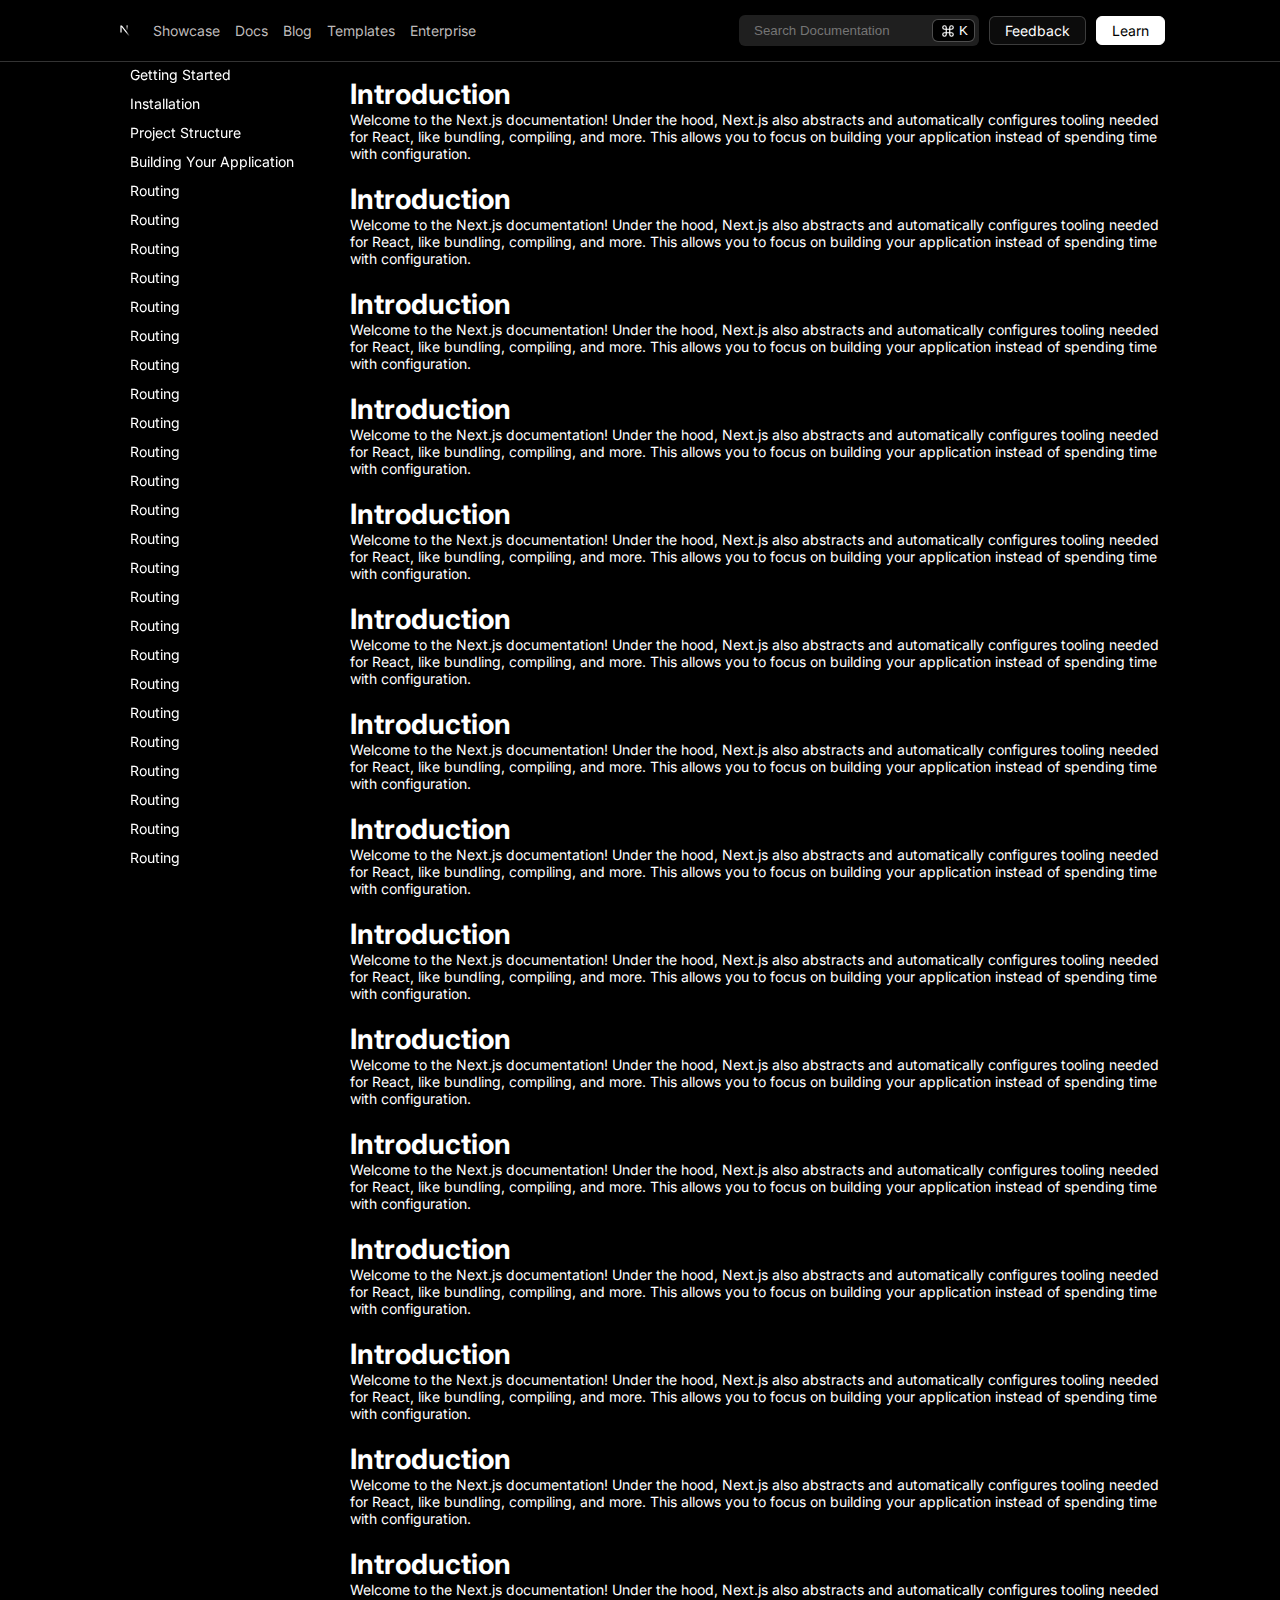
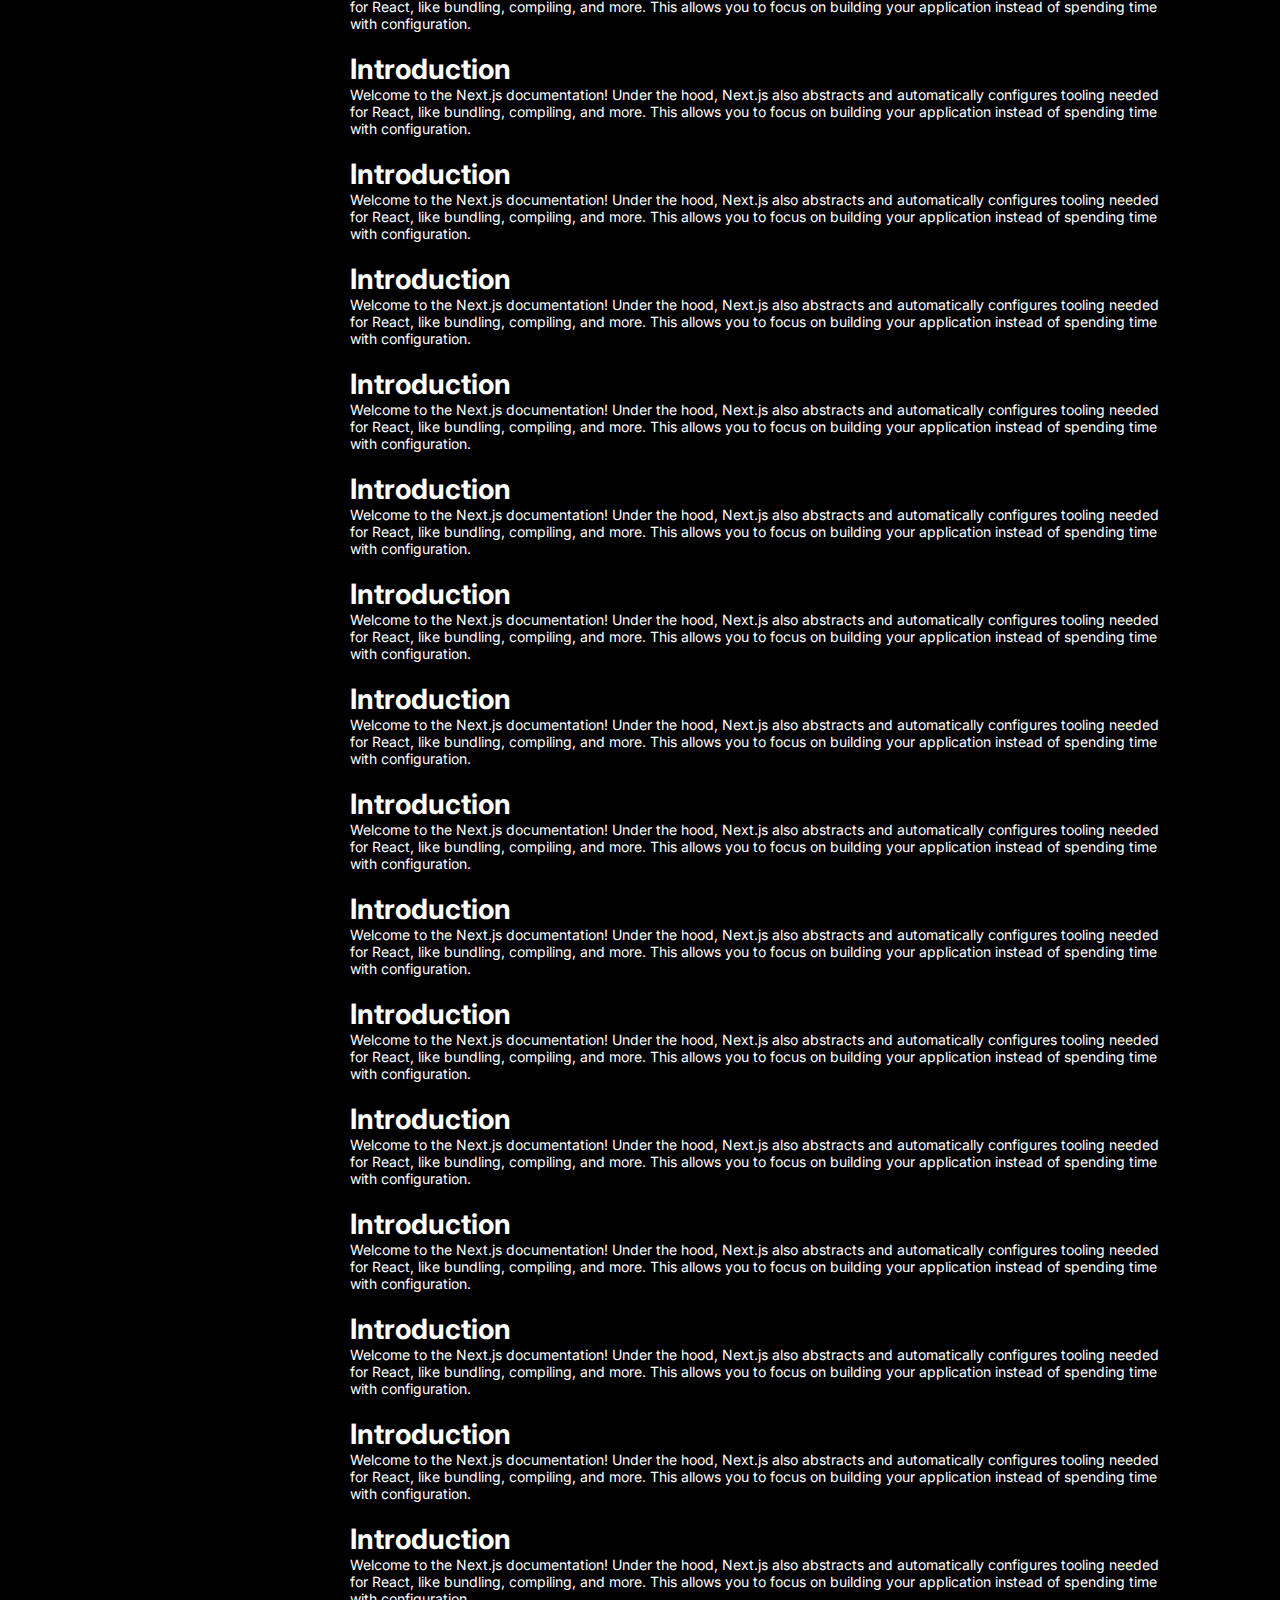
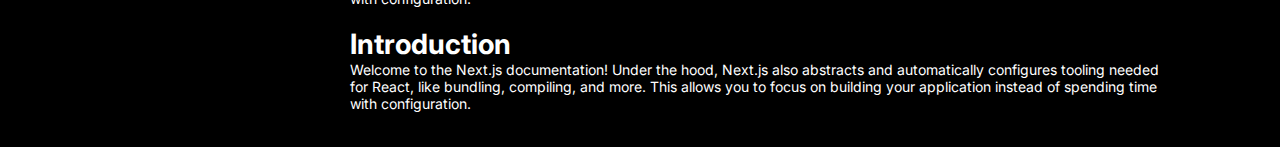
<file: nextjs-practice/index.html>
<!DOCTYPE html>
<html lang="en">
  <head>
    <meta charset="UTF-8" />
    <meta name="viewport" content="width=device-width, initial-scale=1.0" />
    <title>Document</title>
    <link rel="stylesheet" href="style.css" />
  </head>
  <body>
    <header class="navigation-area">
      <div class="container">
        <div class="navigation">
          <nav>
            <a href="#"><img src="assets/logo.svg" alt="" /></a>
            <ul>
              <li><a href="#">Showcase</a></li>
              <li><a href="#">Docs</a></li>
              <li><a href="#">Blog</a></li>
              <li><a href="#">Templates</a></li>
              <li><a href="#">Enterprise</a></li>
            </ul>
          </nav>
          <div class="nav-right">
            <form action="#">
              <div class="searchInput">
                <input type="search" placeholder="Search Documentation" />
                <button><img src="assets/command.svg" alt="" /> K</button>
              </div>
            </form>
            <a class="feedback" href="#">Feedback</a>
            <a class="learn" href="#">Learn</a>
          </div>
        </div>
      </div>
    </header>
    <section>
      <div class="container">
        <div class="main-content-area">
          <div class="left-navigation">
            <ul>
              <li><a href="#">Getting Started</a></li>
              <li><a href="#">Installation</a></li>
              <li><a href="#">Project Structure</a></li>
              <li><a href="#">Building Your Application</a></li>
              <li><a href="#">Routing</a></li>
              <li><a href="#">Routing</a></li>
              <li><a href="#">Routing</a></li>
              <li><a href="#">Routing</a></li>
              <li><a href="#">Routing</a></li>
              <li><a href="#">Routing</a></li>
              <li><a href="#">Routing</a></li>
              <li><a href="#">Routing</a></li>
              <li><a href="#">Routing</a></li>
              <li><a href="#">Routing</a></li>
              <li><a href="#">Routing</a></li>
              <li><a href="#">Routing</a></li>
              <li><a href="#">Routing</a></li>
              <li><a href="#">Routing</a></li>
              <li><a href="#">Routing</a></li>
              <li><a href="#">Routing</a></li>
              <li><a href="#">Routing</a></li>
              <li><a href="#">Routing</a></li>
              <li><a href="#">Routing</a></li>
              <li><a href="#">Routing</a></li>
              <li><a href="#">Routing</a></li>
              <li><a href="#">Routing</a></li>
              <li><a href="#">Routing</a></li>
              <li><a href="#">Routing</a></li>
            </ul>
          </div>
          <div class="main-content">
            <h1>Introduction</h1>
            <p>
              Welcome to the Next.js documentation! Under the hood, Next.js also
              abstracts and automatically configures tooling needed for React,
              like bundling, compiling, and more. This allows you to focus on
              building your application instead of spending time with
              configuration.
            </p>
            <h1>Introduction</h1>
            <p>
              Welcome to the Next.js documentation! Under the hood, Next.js also
              abstracts and automatically configures tooling needed for React,
              like bundling, compiling, and more. This allows you to focus on
              building your application instead of spending time with
              configuration.
            </p>
            <h1>Introduction</h1>
            <p>
              Welcome to the Next.js documentation! Under the hood, Next.js also
              abstracts and automatically configures tooling needed for React,
              like bundling, compiling, and more. This allows you to focus on
              building your application instead of spending time with
              configuration.
            </p>
            <h1>Introduction</h1>
            <p>
              Welcome to the Next.js documentation! Under the hood, Next.js also
              abstracts and automatically configures tooling needed for React,
              like bundling, compiling, and more. This allows you to focus on
              building your application instead of spending time with
              configuration.
            </p>
            <h1>Introduction</h1>
            <p>
              Welcome to the Next.js documentation! Under the hood, Next.js also
              abstracts and automatically configures tooling needed for React,
              like bundling, compiling, and more. This allows you to focus on
              building your application instead of spending time with
              configuration.
            </p>
            <h1>Introduction</h1>
            <p>
              Welcome to the Next.js documentation! Under the hood, Next.js also
              abstracts and automatically configures tooling needed for React,
              like bundling, compiling, and more. This allows you to focus on
              building your application instead of spending time with
              configuration.
            </p>
            <h1>Introduction</h1>
            <p>
              Welcome to the Next.js documentation! Under the hood, Next.js also
              abstracts and automatically configures tooling needed for React,
              like bundling, compiling, and more. This allows you to focus on
              building your application instead of spending time with
              configuration.
            </p>
            <h1>Introduction</h1>
            <p>
              Welcome to the Next.js documentation! Under the hood, Next.js also
              abstracts and automatically configures tooling needed for React,
              like bundling, compiling, and more. This allows you to focus on
              building your application instead of spending time with
              configuration.
            </p>
            <h1>Introduction</h1>
            <p>
              Welcome to the Next.js documentation! Under the hood, Next.js also
              abstracts and automatically configures tooling needed for React,
              like bundling, compiling, and more. This allows you to focus on
              building your application instead of spending time with
              configuration.
            </p>
            <h1>Introduction</h1>
            <p>
              Welcome to the Next.js documentation! Under the hood, Next.js also
              abstracts and automatically configures tooling needed for React,
              like bundling, compiling, and more. This allows you to focus on
              building your application instead of spending time with
              configuration.
            </p>
            <h1>Introduction</h1>
            <p>
              Welcome to the Next.js documentation! Under the hood, Next.js also
              abstracts and automatically configures tooling needed for React,
              like bundling, compiling, and more. This allows you to focus on
              building your application instead of spending time with
              configuration.
            </p>
            <h1>Introduction</h1>
            <p>
              Welcome to the Next.js documentation! Under the hood, Next.js also
              abstracts and automatically configures tooling needed for React,
              like bundling, compiling, and more. This allows you to focus on
              building your application instead of spending time with
              configuration.
            </p>
            <h1>Introduction</h1>
            <p>
              Welcome to the Next.js documentation! Under the hood, Next.js also
              abstracts and automatically configures tooling needed for React,
              like bundling, compiling, and more. This allows you to focus on
              building your application instead of spending time with
              configuration.
            </p>
            <h1>Introduction</h1>
            <p>
              Welcome to the Next.js documentation! Under the hood, Next.js also
              abstracts and automatically configures tooling needed for React,
              like bundling, compiling, and more. This allows you to focus on
              building your application instead of spending time with
              configuration.
            </p>
            <h1>Introduction</h1>
            <p>
              Welcome to the Next.js documentation! Under the hood, Next.js also
              abstracts and automatically configures tooling needed for React,
              like bundling, compiling, and more. This allows you to focus on
              building your application instead of spending time with
              configuration.
            </p>
            <h1>Introduction</h1>
            <p>
              Welcome to the Next.js documentation! Under the hood, Next.js also
              abstracts and automatically configures tooling needed for React,
              like bundling, compiling, and more. This allows you to focus on
              building your application instead of spending time with
              configuration.
            </p>
            <h1>Introduction</h1>
            <p>
              Welcome to the Next.js documentation! Under the hood, Next.js also
              abstracts and automatically configures tooling needed for React,
              like bundling, compiling, and more. This allows you to focus on
              building your application instead of spending time with
              configuration.
            </p>
            <h1>Introduction</h1>
            <p>
              Welcome to the Next.js documentation! Under the hood, Next.js also
              abstracts and automatically configures tooling needed for React,
              like bundling, compiling, and more. This allows you to focus on
              building your application instead of spending time with
              configuration.
            </p>
            <h1>Introduction</h1>
            <p>
              Welcome to the Next.js documentation! Under the hood, Next.js also
              abstracts and automatically configures tooling needed for React,
              like bundling, compiling, and more. This allows you to focus on
              building your application instead of spending time with
              configuration.
            </p>
            <h1>Introduction</h1>
            <p>
              Welcome to the Next.js documentation! Under the hood, Next.js also
              abstracts and automatically configures tooling needed for React,
              like bundling, compiling, and more. This allows you to focus on
              building your application instead of spending time with
              configuration.
            </p>
            <h1>Introduction</h1>
            <p>
              Welcome to the Next.js documentation! Under the hood, Next.js also
              abstracts and automatically configures tooling needed for React,
              like bundling, compiling, and more. This allows you to focus on
              building your application instead of spending time with
              configuration.
            </p>
            <h1>Introduction</h1>
            <p>
              Welcome to the Next.js documentation! Under the hood, Next.js also
              abstracts and automatically configures tooling needed for React,
              like bundling, compiling, and more. This allows you to focus on
              building your application instead of spending time with
              configuration.
            </p>
            <h1>Introduction</h1>
            <p>
              Welcome to the Next.js documentation! Under the hood, Next.js also
              abstracts and automatically configures tooling needed for React,
              like bundling, compiling, and more. This allows you to focus on
              building your application instead of spending time with
              configuration.
            </p>
            <h1>Introduction</h1>
            <p>
              Welcome to the Next.js documentation! Under the hood, Next.js also
              abstracts and automatically configures tooling needed for React,
              like bundling, compiling, and more. This allows you to focus on
              building your application instead of spending time with
              configuration.
            </p>
            <h1>Introduction</h1>
            <p>
              Welcome to the Next.js documentation! Under the hood, Next.js also
              abstracts and automatically configures tooling needed for React,
              like bundling, compiling, and more. This allows you to focus on
              building your application instead of spending time with
              configuration.
            </p>
            <h1>Introduction</h1>
            <p>
              Welcome to the Next.js documentation! Under the hood, Next.js also
              abstracts and automatically configures tooling needed for React,
              like bundling, compiling, and more. This allows you to focus on
              building your application instead of spending time with
              configuration.
            </p>
            <h1>Introduction</h1>
            <p>
              Welcome to the Next.js documentation! Under the hood, Next.js also
              abstracts and automatically configures tooling needed for React,
              like bundling, compiling, and more. This allows you to focus on
              building your application instead of spending time with
              configuration.
            </p>
            <h1>Introduction</h1>
            <p>
              Welcome to the Next.js documentation! Under the hood, Next.js also
              abstracts and automatically configures tooling needed for React,
              like bundling, compiling, and more. This allows you to focus on
              building your application instead of spending time with
              configuration.
            </p>
            <h1>Introduction</h1>
            <p>
              Welcome to the Next.js documentation! Under the hood, Next.js also
              abstracts and automatically configures tooling needed for React,
              like bundling, compiling, and more. This allows you to focus on
              building your application instead of spending time with
              configuration.
            </p>
            <h1>Introduction</h1>
            <p>
              Welcome to the Next.js documentation! Under the hood, Next.js also
              abstracts and automatically configures tooling needed for React,
              like bundling, compiling, and more. This allows you to focus on
              building your application instead of spending time with
              configuration.
            </p>
            <h1>Introduction</h1>
            <p>
              Welcome to the Next.js documentation! Under the hood, Next.js also
              abstracts and automatically configures tooling needed for React,
              like bundling, compiling, and more. This allows you to focus on
              building your application instead of spending time with
              configuration.
            </p>
          </div>
        </div>
      </div>
    </section>
  </body>
</html>
</file>
<file: nextjs-practice/style.css>
@import url("https://fonts.googleapis.com/css2?family=Inter:wght@100..900&display=swap");
* {
  box-sizing: border-box;
}
:root {
  --borderRadius: 6px;
  --mainNavHeight: 60px;
  --leftNavWidth: 220px;
}

body {
  margin: 0;
  padding: 0;
  background-color: #000000;
  font-family: "Inter", sans-serif;
  font-size: 14px;
  font-weight: 400;
}
p,
h1,
h2,
h3,
h4,
h5,
h6 {
  margin: 0;
}
input:focus {
  outline: none;
}

.container {
  max-width: 1080px;
  width: 100%;
  padding: 0 15px;
  margin: 0 auto;
}
.navigation-area {
  padding: 15px 0;
  border-bottom: 1px solid rgba(255, 255, 255, 0.2);
  position: sticky;
  top: 0;
  background-color: #000000;
}
.navigation {
  display: flex;
  justify-content: space-between;
  align-items: center;
}
.navigation nav {
  display: flex;
  align-items: center;
  gap: 20px;
}
nav ul {
  display: flex;
  gap: 15px;
  list-style: none;
  padding: 0;
  margin: 0;
}

nav ul a {
  text-decoration: none;
  color: #bebaba;
}
nav ul li a:hover {
  color: #ffffff;
}

.nav-right {
  display: flex;
  align-items: center;
  gap: 10px;
}

.nav-right a {
  text-decoration: none;
  padding: 5px 15px;
  border-radius: var(--borderRadius);
}

.searchInput {
  position: relative;
}
.searchInput input {
  background-color: #1f1f1f;
  color: #ffffff;
  padding: 8px 15px;
  border: 0;
  border-radius: var(--borderRadius);
  padding-right: 48px;
}
.searchInput button {
  position: absolute;
  top: 4px;
  right: 4px;
  height: calc(100% - 8px);
  border-radius: var(--borderRadius);
  padding: 0 6px 0 8px;
  box-sizing: border-box;
  display: flex;
  align-items: center;
  gap: 4px;
  background-color: #000000;
  border: 1px solid rgba(255, 255, 255, 0.3);
  color: #ffffff;
}
.searchInput button img {
  width: 14px;
}

.feedback {
  background-color: #0c0c0c;
  border: 1px solid rgb(255, 255, 255, 0.2);
  color: white;
}
.feedback:hover {
  background-color: rgb(255, 255, 255, 0.2);
}
.learn {
  background-color: #ffffff;
  color: black;
  border: 1px solid #ffffff;
}
.learn:hover {
  background-color: #cccccc;
}
/* banner section================= */

.main-content-area {
  color: #ffffff;
}
.left-navigation {
  position: fixed;
  top: var(--mainNavHeight);
  width: 220px;
  height: calc(100vh - var(--mainNavHeight));
  overflow-y: auto;
}

.left-navigation ul {
  list-style: none;
  margin: 0;
  padding: 0;
}
.left-navigation ul li a {
  padding: 6px 15px;
  display: block;
  text-decoration: none;
  color: #ffffff;
}

.main-content {
  padding: 15px 0 15px calc(var(--leftNavWidth) + 15px);
}
.main-content p {
  margin-bottom: 20px;
}
</file>
